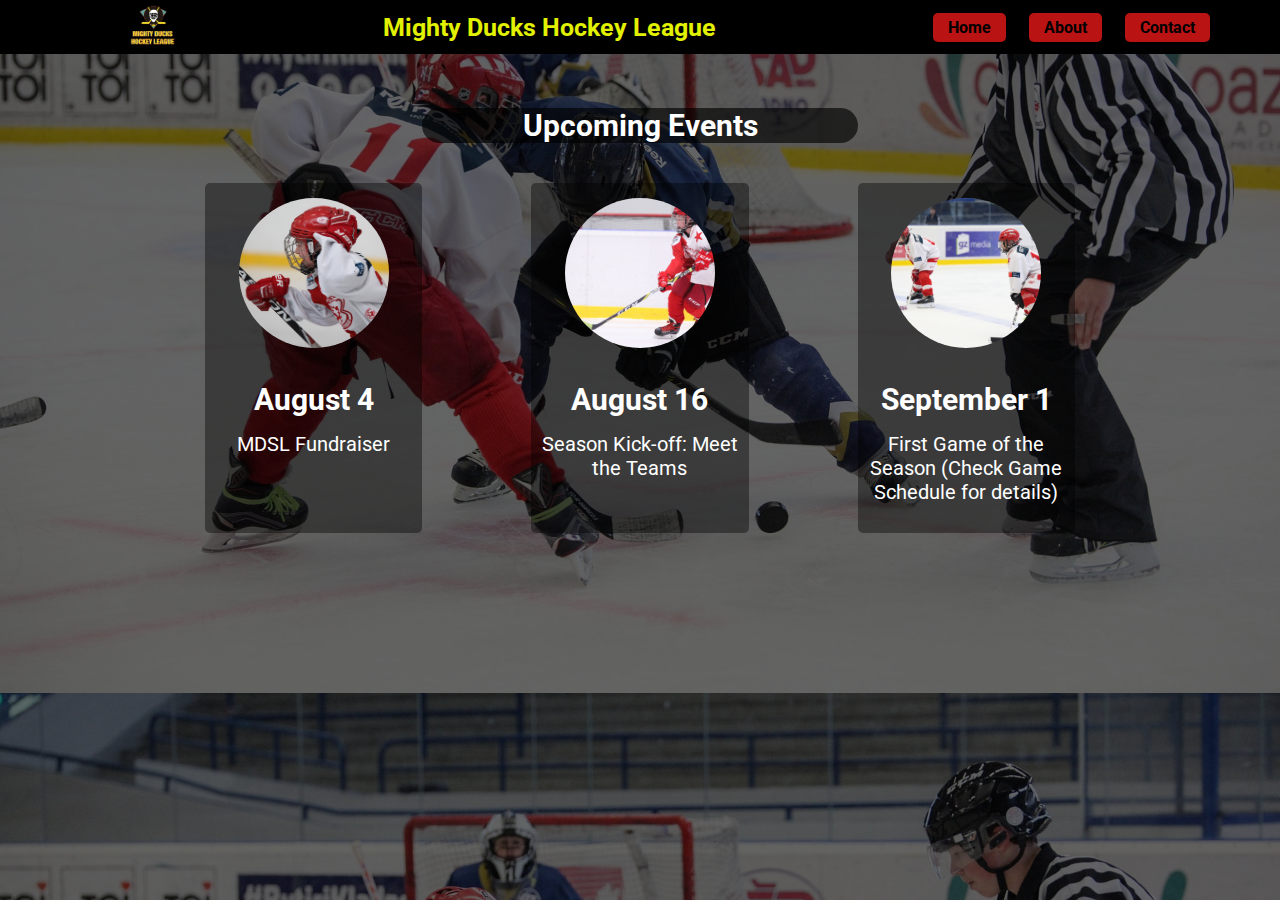
<file: index.html>
<!DOCTYPE html>
<html lang="es">
<head>
    <meta charset="UTF-8">
    <meta http-equiv="X-UA-Compatible" content="IE=edge">
    <meta name="viewport" content="width=device-width, initial-scale=1.0">
    <meta name="copyright" content="Propiedad del copyright">
    <meta name="author" content="Esteban Karaputny">
    <meta name="description" content="bla bla bla">
    <meta name="keywords" content="bla bla bla">
    <meta name="robots" content="index">
    <meta name="robots" content="follow">
    <title>Home - MDHL</title>
    <link rel="stylesheet" href="style.css">
    <link href="https://fonts.googleapis.com/css2?family=Roboto:wght@300&display=swap" rel="stylesheet">
</head>
<body>
    <!-- START NAVEGATION -->
    <header class="container-navegation">
        <nav class="navegation">
            <div class="navegation-image">
                <img class="image-logo" src="./assets/image/logo-migthy-ducks-01.png" alt="Logo del equipo de hockey sobre hielo">
            </div>
            <div class="navegation-title">
                <h1 class="title-principal">Mighty Ducks Hockey League</h1>
            </div>
            <div class="navegation-list">
                <ul class="navegation-links">
                    <li class="list"><a class="links" href="index.html">Home</a></li>
                    <li class="list"><a class="links" href="./pages/about.html">About</a></li>
                    <li class="list"><a class="links" href="./pages/contact.html">Contact</a></li>
                </ul>
            </div>
        </nav>
    </header>
    <!-- START REJAS -->
    <main class="container-section">
        <div class="title-pages">
            <h2 class="title-pages-h2">Upcoming Events</h2>
        </div>
        <section class="conteiner-blocks">
            <div class="rejas">
                <img class="rejas-image" src="./assets/image/hockey-1.jpg" alt="Jugador de hockey sobre hielo">
                <h2 class="rejas-titles">August 4</h2>
                <p class="rejas-parrafos">MDSL Fundraiser</p>
            </div>
            <div class="rejas">
                <img class="rejas-image" src="./assets/image/hockey-2.jpg" alt="Jugador de hockey sobre hielo">
                <h2 class="rejas-titles">August 16</h2>
                <p class="rejas-parrafos">Season Kick-off: Meet the Teams</p>
            </div>
            <div class="rejas">
                <img class="rejas-image" src="./assets/image/hockey-3.jpg" alt="Jugador de hockey sobre hielo">
                <h2 class="rejas-titles">September 1</h2>
                <p class="rejas-parrafos">First Game of the Season (Check Game Schedule for details)</p>
            </div>
        </section>
    </main>
</body>
</html>
</file>
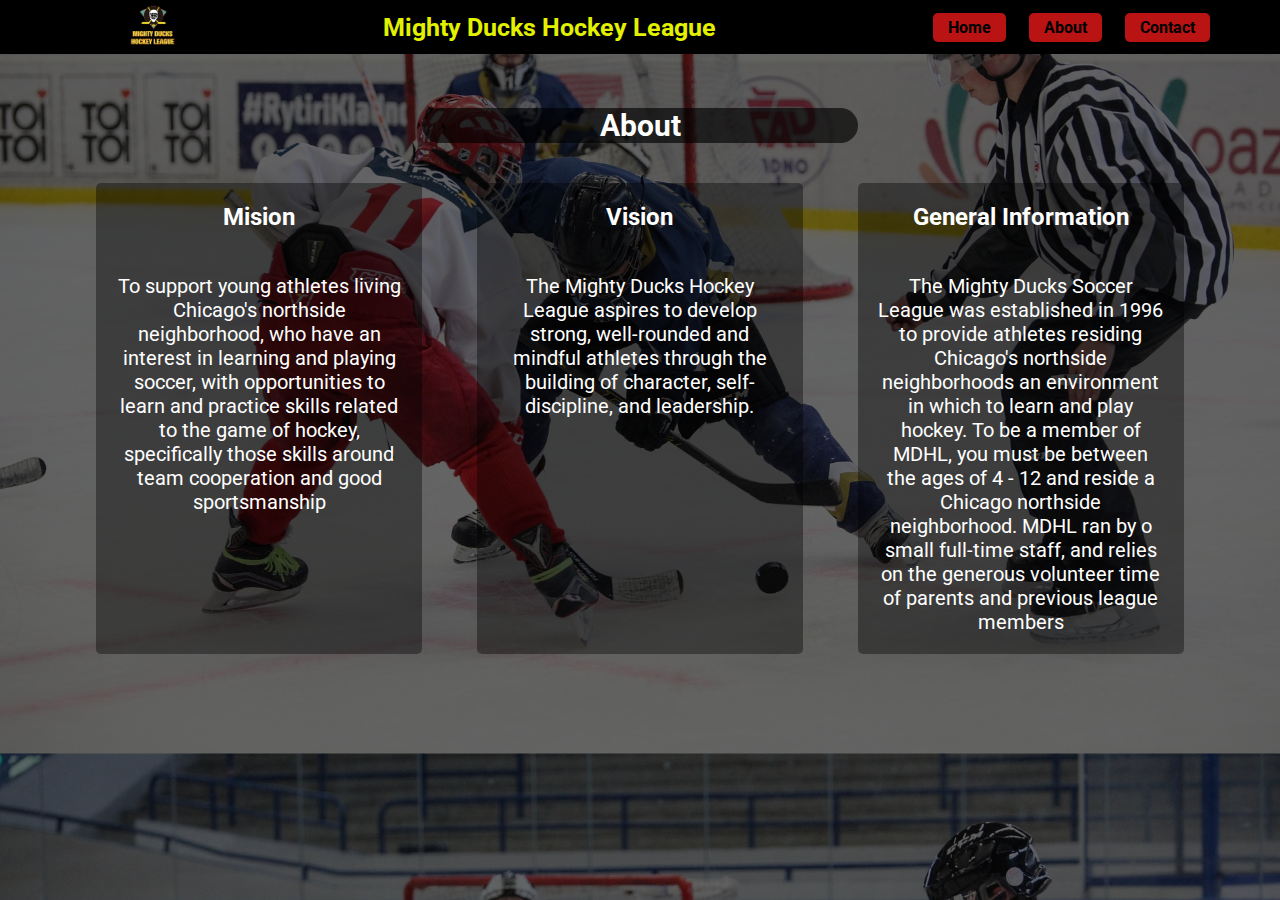
<file: pages/about.html>
<!DOCTYPE html>
<html lang="es">
<head>
    <meta charset="UTF-8">
    <meta http-equiv="X-UA-Compatible" content="IE=edge">
    <meta name="viewport" content="width=device-width, initial-scale=1.0">
    <meta name="copyright" content="Propiedad del copyright">
    <meta name="author" content="Esteban Karaputny">
    <meta name="description" content="bla bla bla">
    <meta name="keywords" content="bla bla bla">
    <meta name="robots" content="index">
    <meta name="robots" content="follow">
    <title>About - MDHL</title>
    <link rel="stylesheet" href="../style.css">
    <link href="https://fonts.googleapis.com/css2?family=Roboto:wght@300&display=swap" rel="stylesheet">
</head>
<body>
    <!-- START NAVEGATION -->
    <header class="container-navegation">
        <nav class="navegation">
            <div class="navegation-image">
                <img class="image-logo" src="../assets/image/logo-migthy-ducks-01.png" alt="Logo del equipo de hockey sobre hielo">
            </div>
            <div class="navegation-title">
                <h1 class="title-principal">Mighty Ducks Hockey League</h1>
            </div>
            <div class="navegation-list">
                <ul class="navegation-links">
                    <li class="list"><a class="links" href="../index.html">Home</a></li>
                    <li class="list"><a class="links" href="about.html">About</a></li>
                    <li class="list"><a class="links" href="contact.html">Contact</a></li>
                </ul>
            </div>
        </nav>
    </header>
    <!-- START INFORMATION -->
    <main class="container-information">
        <div class="title-pages">
            <h2 class="title-pages-h2">About</h2>
        </div>
        <div class="details-supreme">
            <div class="information-details">
                <h2 class="details-title">Mision</h2>
                <p class="details-parrafo">To support young athletes living Chicago's northside neighborhood, who have an interest in learning and playing soccer, with opportunities to learn and practice skills related to the game of hockey, specifically those skills around team cooperation and good sportsmanship</p>
            </div>
            <div class="information-details">
                <h2 class="details-title">Vision</h2>
                <p class="details-parrafo">The Mighty Ducks Hockey League aspires to develop strong, well-rounded and mindful athletes through the building of character, self-discipline, and leadership.</p>
            </div>
            <div class="information-details">
                <h2 class="details-title">General Information</h2>
                <p class="details-parrafo">The Mighty Ducks Soccer League was established in 1996 to provide athletes residing Chicago's northside neighborhoods an environment in which to learn and play hockey. To be a member of MDHL, you must be between the ages of 4 - 12 and reside a Chicago northside neighborhood. MDHL ran by o small full-time staff, and relies on the generous volunteer time of parents and previous league members</p>
            </div>
        </div>
    </main>
</body>
</html>
</file>
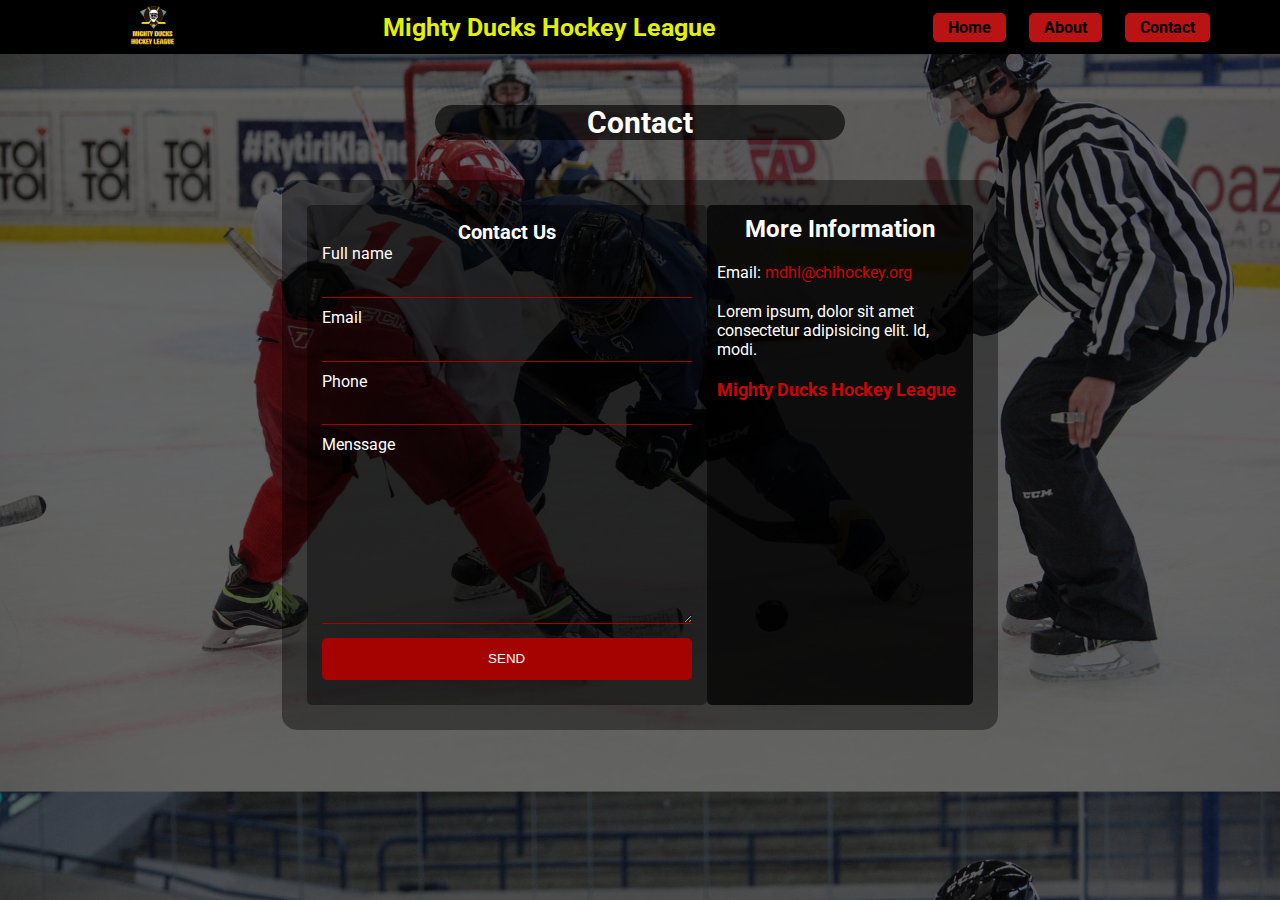
<file: pages/contact.html>
<!DOCTYPE html>
<html lang="es">
<head>
    <meta charset="UTF-8">
    <meta http-equiv="X-UA-Compatible" content="IE=edge">
    <meta name="viewport" content="width=device-width, initial-scale=1.0">
    <meta name="copyright" content="Propiedad del copyright">
    <meta name="author" content="Esteban Karaputny">
    <meta name="description" content="bla bla bla">
    <meta name="keywords" content="bla bla bla">
    <meta name="robots" content="index">
    <meta name="robots" content="follow">
    <title>Contact - MDHL</title>
    <link rel="stylesheet" href="../style.css">
    <link href="https://fonts.googleapis.com/css2?family=Roboto:wght@300&display=swap" rel="stylesheet">
</head>
<body>
    <!-- Start Navegation -->
    <header class="container-navegation">
        <nav class="navegation">
            <div class="navegation-image">
                <img class="image-logo" src="../assets/image/logo-migthy-ducks-01.png" alt="Logo del equipo de hockey sobre hielo">
            </div>
            <div class="navegation-title">
                <h1 class="title-principal">Mighty Ducks Hockey League</h1>
            </div>
            <div class="navegation-list">
                <ul class="navegation-links">
                    <li class="list"><a class="links" href="../index.html">Home</a></li>
                    <li class="list"><a class="links" href="about.html">About</a></li>
                    <li class="list"><a class="links" href="contact.html">Contact</a></li>
                </ul>
            </div>
        </nav>
    </header>
    <!-- Start Form -->
    <main class="form">
        <div class="title-pages">
            <h2 class="title-pages-h2">Contact</h2>
        </div>
        <div class="container">
            <div class="form-content">
                <div class="register-form">
                    <h3 class="contact-title-form">Contact Us</h3>
                    <form class="form-container-general" action="">
                        <p>
                            <label class="title-date-form" for="fullname">Full name</label>
                            <input class="date-form" type="text" name="fullname" id="fullname" required>
                        </p>
                        <p>
                            <label class="title-date-form" for="email">Email</label>
                            <input class="date-form" type="email" name="email" id="email" required>
                        </p>
                        <p>
                            <label  class="title-date-form" for="phone">Phone</label>
                            <input class="date-form" type="number" name="phone" id="phone" required>
                        </p>
                        <p>
                            <label class="title-date-form" for="menssage">Menssage</label>
                            <textarea class="date-form" name="message" id="message" cols="30" rows="10"></textarea>
                        </p>
                        <p>
                            <button class="form-botton" type="submit">Send</button>
                        </p>
                    </form>
                </div>
                <div class="info-form">
                    <h2 class="title-info-form">More Information</h2>
                    <p class="email-info-form">Email: <span class="email-contact">mdhl@chihockey.org</span></p>
                    <p class="lorem-info-form">Lorem ipsum, dolor sit amet consectetur adipisicing elit. Id, modi.</p>
                    <p class="emprese-info-form">Mighty Ducks Hockey League</p>
                </div>
            </div>
        </div>
    </main>
</body>
</html>
</file>
<file: style.css>
/* Normalize */

* {
    box-sizing: border-box;
    margin: 0;
    padding: 0;
}

/* START NAVEGATION */

body{
    background-image: linear-gradient(rgba(0,0,0,0.6),rgba(0,0,0,0.6)), url(./assets/image/design1_image1.jpg);
    background-size: cover;
    background-position: center;
    font-family: 'Roboto', sans-serif;
    
}

.container-navegation{
    background-color: rgb(0, 0, 0);
}

.navegation{
    display: flex;
    align-items: center;
    justify-content: space-between;
    padding-left: 10%;
    padding-right: 10%;
}

.image-logo{
    width: 50px;
    height: 50px;
}


.title-principal{
    font-size: 25px;
    color: rgb(225, 241, 0);
}

/* .navegation-list{
} */



 .navegation-links{
    display: flex;
}

.list{
    list-style: none;
    margin: 5%;
}

.links{
    background-color:  rgb(185, 19, 19);
    color: rgb(0, 0, 0);
    text-decoration: none;
    font-weight: bold;
    padding: 5px 15px;
    border-radius: 5px;
}

.links:hover{
    background-color: rgb(221, 34, 34);
    color:rgb(255, 255, 255);
    transition: .3s;
}

/* END NAVEGATION
START MAIN SECTION */


.container-section{
    width: 85%;
    height: 100%;
    margin: auto;
}

.conteiner-blocks{
    display: flex;
    flex-direction: row;
    justify-content: space-evenly;
}


.rejas{
    background-color:  rgba(0, 0, 0, 0.397);
    color: white;
    width: 20%;
    height: 350px;
    text-align: center;
    border-radius: 5px;
    /* box-shadow: 5px 5px rgba(0, 0, 0, 0.281); */
}
.rejas:hover{
    background-color: rgba(0, 0, 0, 0.582);;
    transition: 0.3s;
    cursor: pointer;
}

.rejas-image{
    width: 150px;
    height: 150px;
    border-radius: 50%;
    margin: 15px;
    object-fit: cover;
}

.rejas-titles{
    padding: 15px 0;
    font-size: 30px;
}

.rejas-parrafos{
    font-size: 20px;
}

/* END INDEX - HOME 
AND
START ABOUT */

.container-information{
    width: 85%;
    margin: auto;
    
}

.details-supreme{
    display: flex;
    flex-direction: row;
    justify-content: space-between;
}

.information-details{
    width: 30%;
    padding: 20px;
    text-align: center;
    color: rgb(255,255,255);
    background-color: rgba(0, 0, 0, 0.377);
    border-radius: 5px;
}

.information-details:hover{
    background-color: rgba(0, 0, 0, 0.582);;
    transition: 0.3s;
    cursor: pointer;
}

.details-title{
    margin-bottom: 15%;
}

.details-parrafo{
    font-size: 20px;
}


/* END PAGE ABOUT and START PAGE CONTACT */


.form {
    width: 80%;
    margin: auto;
}

.container {
    width: 70%;
    margin: auto;
}

.title-pages{
    margin-top: 5%;
    display: flex;
    flex: 100%;
}

.title-pages-h2{
    background-color: rgba(0, 0, 0, 0.637);
    width: 40%;
    margin: auto;
    font-size: 30px;
    color: rgb(255, 255, 255);
    text-align: center;
    margin-bottom: 40px ;
    border-radius: 30px;
}

.form-content{
    padding: 25px;
    background-color: rgba(0, 0, 0, 0.397);
    display: flex;
    border-radius: 15px;
}

.contact-title-form{
    text-align: center;
    font-size: 20px;
    color: rgb(255, 255, 255);

}


.register-form {
    margin: 0;
    padding: 15px;
    display: flex;
    flex-direction: column;
    width: 60%;
    background-color: rgba(0, 0, 0, 0.397);
    border-radius: 5px;
}

.contact-title{
    font-size: 20px;
}

.date-form{
    width: 100%;
    padding: .7em;
    border: none;
    background: none;
    border-bottom: 1px solid rgb(165, 2, 2);
    margin-bottom: 10px;
    outline: 0;
    color: white;
    appearance: none;
}


.title-date-form{
    width: 100%;
    padding:10px 0;
    color: rgb(255, 255, 255);
}

.form-botton{
    width: 100%;
    padding: 1em;
    background:rgb(165,2,2);
    border: none;
    border-bottom: 1px solid rgb(165, 2, 2);
    margin-bottom: 10px;
    outline: 0;
    color: white;
    text-transform: uppercase;
    border-radius: 5px;
}

.form-botton:hover{
    background:rgb(199, 6, 6);
    cursor:pointer
}

.info-form{
    width: 40%;
    color: white;
    border-radius: 5px;
    background-color:rgba(0, 0, 0, 0.774);
}

.title-info-form{
    padding: 10px;
    text-align: center;
}

.email-info-form, 
.lorem-info-form,
.emprese-info-form{ 
    padding: 10px;
}

.emprese-info-form{
    font-weight: bold;
    font-size: 18px;
    color:rgb(199, 6, 6);
}

.email-contact{
    color: rgb(199, 6, 6);
}


/* END */
</file>
